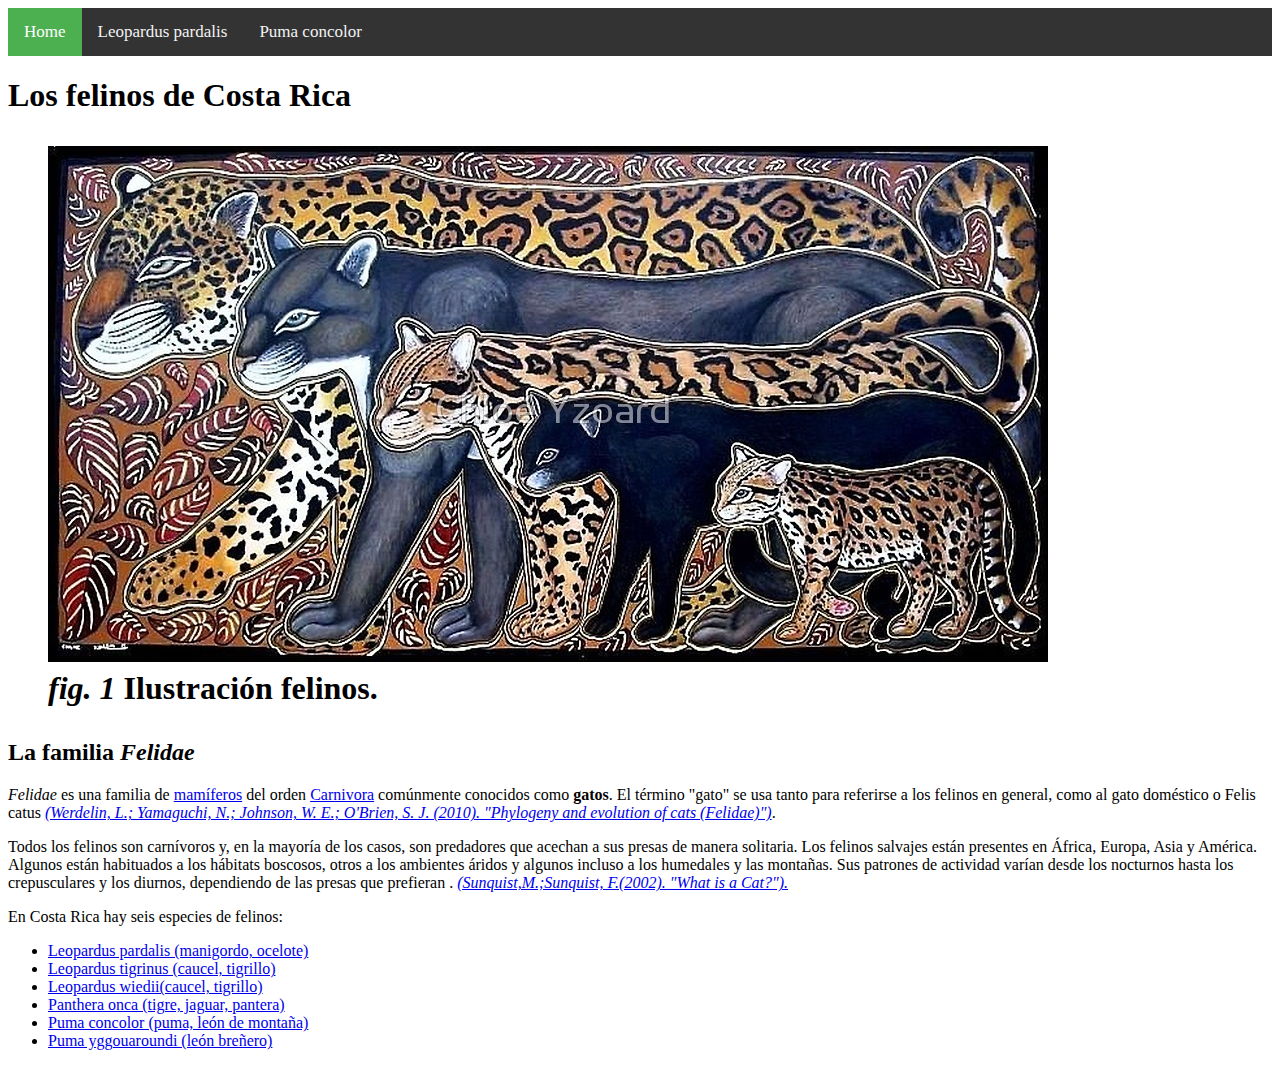
<file: index.html>
<!DOCTYPE html>
<html>
  <head>
	<link rel="stylesheet" href="css/barra.css">
    <meta charset="UTF-8">
    <title>Los felinos de Costa Rica</title>
  </head>
<body>

<div class="topnav">
  <a class="active" href="index.html">Home</a>
  <a href="manigordo.html">Leopardus pardalis</a>
  <a href="puma.html">Puma concolor</a>
</div>

<h1>Los felinos de Costa Rica <h1>

<figure>
<img src="img/felinos.jpg" alt="Felinos" width="1000" height="516">
<figcaption><i>fig. 1</i> Ilustración felinos.</figcaption>
</figure>

<h2>La familia <em>Felidae</em><h2>
<h2></h2>
<p>
<em>Felidae</em> es una familia de <a href="https://es.wikipedia.org/wiki/Mammalia">mamíferos</a> del orden  <a href="https://es.wikipedia.org/wiki/Carn%C3%ADvoro">Carnivora</a> comúnmente conocidos como <strong>gatos</strong>. El término "gato" se usa tanto para referirse a los felinos en general, como al gato doméstico o Felis catus <a href=https://www.researchgate.net/publication/266755142_Phylogeny_and_evolution_of_cats_Felidae><cite>(Werdelin, L.; Yamaguchi, N.; Johnson, W. E.; O'Brien, S. J. (2010). "Phylogeny and evolution of cats (Felidae)")</a>.
</p>

<p>
Todos los felinos son carnívoros y, en la mayoría de los casos, son predadores que acechan a sus presas de manera solitaria. Los felinos salvajes 
están presentes en África, Europa, Asia y América. Algunos están habituados a los hábitats boscosos, otros a los ambientes áridos y algunos 
incluso a los humedales y las montañas. Sus patrones de actividad varían desde los nocturnos hasta los crepusculares y los diurnos, dependiendo 
de las presas que prefieran .
<a href=https://www.press.uchicago.edu/ucp/books/book/chicago/W/bo3643502.html><cite>(Sunquist,M.;Sunquist, F.(2002). "What is a Cat?").
</a></p>
</p>

En Costa Rica hay seis especies de felinos: 
<ul>
<li><a href="Lupardus"> Leopardus pardalis (manigordo, ocelote)</a>
<li><a href="Lupardus"> Leopardus tigrinus (caucel, tigrillo) </a>
<li><a href="Lupardus"> Leopardus wiedii(caucel, tigrillo)</a> 
<li><a href="Lupardus"> Panthera onca (tigre, jaguar, pantera)</a>
<li><a href="Lupardus"> Puma concolor (puma, león de montaña)</a> 
<li><a href="Lupardus"> Puma yggouaroundi (león breñero)</a> 
</ul>
</body>



</html>
</file>
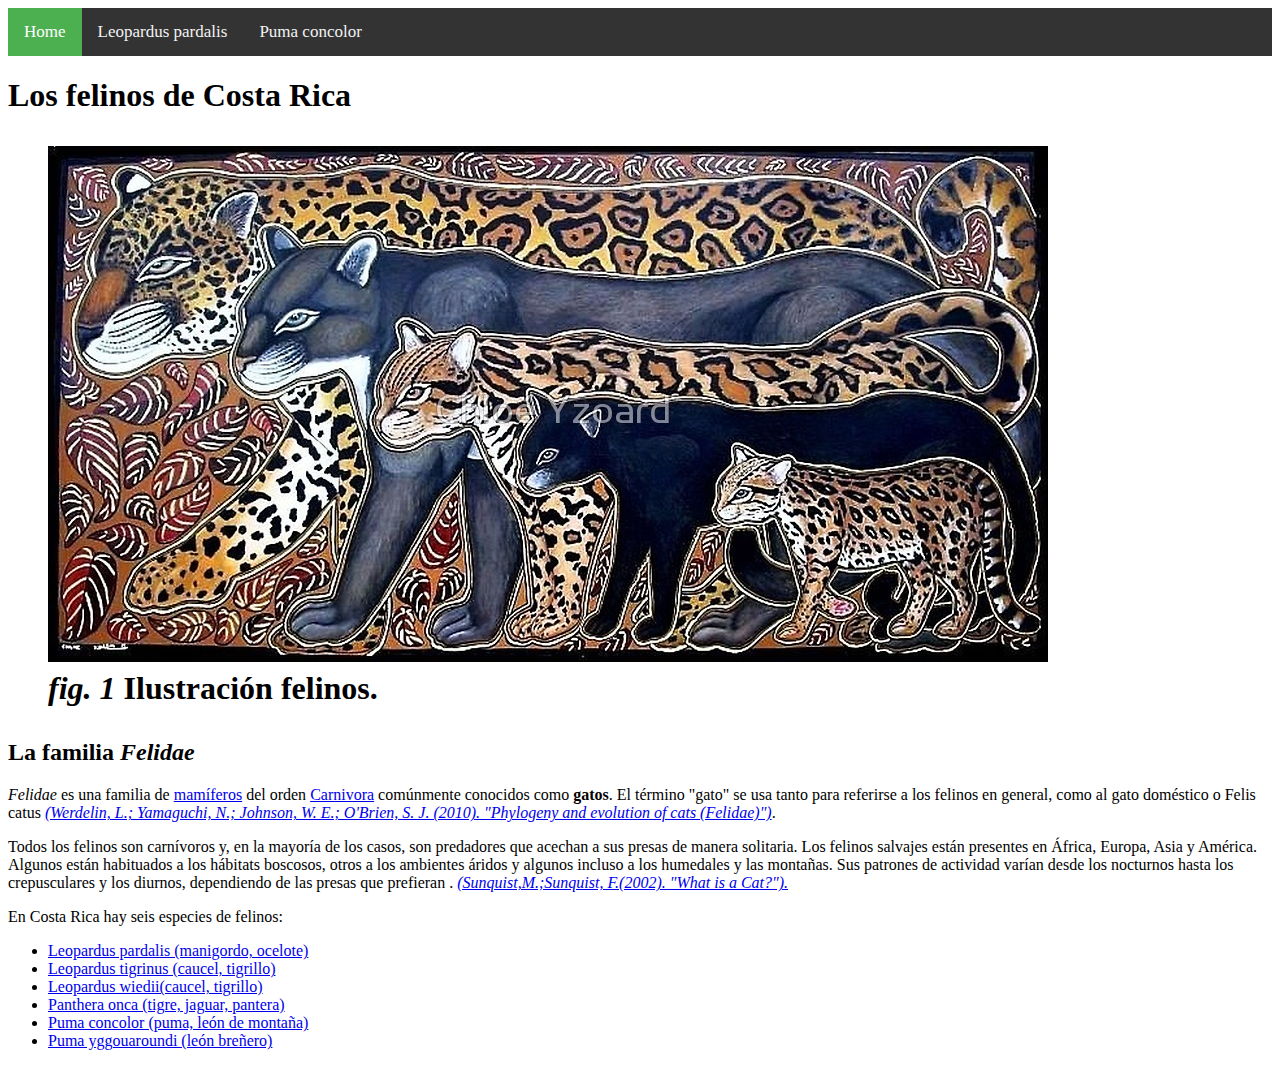
<file: Index.html>
<!DOCTYPE html>
<html>
  <head>
	<link rel="stylesheet" href="css/barra.css">
    <meta charset="UTF-8">
    <title>Los felinos de Costa Rica</title>
  </head>
<body>

<div class="topnav">
  <a class="active" href="felinos.html">Home</a>
  <a href="manigordo.html">Leopardus pardalis</a>
  <a href="puma.html">Puma concolor</a>
</div>

<h1>Los felinos de Costa Rica <h1>

<figure>
<img src="img/felinos.jpg" alt="Felinos" width="1000" height="516">
<figcaption><i>fig. 1</i> Ilustración felinos.</figcaption>
</figure>

<h2>La familia <em>Felidae</em><h2>
<h2></h2>
<p>
<em>Felidae</em> es una familia de <a href="https://es.wikipedia.org/wiki/Mammalia">mamíferos</a> del orden  <a href="https://es.wikipedia.org/wiki/Carn%C3%ADvoro">Carnivora</a> comúnmente conocidos como <strong>gatos</strong>. El término "gato" se usa tanto para referirse a los felinos en general, como al gato doméstico o Felis catus <a href=https://www.researchgate.net/publication/266755142_Phylogeny_and_evolution_of_cats_Felidae><cite>(Werdelin, L.; Yamaguchi, N.; Johnson, W. E.; O'Brien, S. J. (2010). "Phylogeny and evolution of cats (Felidae)")</a>.
</p>

<p>
Todos los felinos son carnívoros y, en la mayoría de los casos, son predadores que acechan a sus presas de manera solitaria. Los felinos salvajes 
están presentes en África, Europa, Asia y América. Algunos están habituados a los hábitats boscosos, otros a los ambientes áridos y algunos 
incluso a los humedales y las montañas. Sus patrones de actividad varían desde los nocturnos hasta los crepusculares y los diurnos, dependiendo 
de las presas que prefieran .
<a href=https://www.press.uchicago.edu/ucp/books/book/chicago/W/bo3643502.html><cite>(Sunquist,M.;Sunquist, F.(2002). "What is a Cat?").
</a></p>
</p>

En Costa Rica hay seis especies de felinos: 
<ul>
<li><a href="Lupardus"> Leopardus pardalis (manigordo, ocelote)</a>
<li><a href="Lupardus"> Leopardus tigrinus (caucel, tigrillo) </a>
<li><a href="Lupardus"> Leopardus wiedii(caucel, tigrillo)</a> 
<li><a href="Lupardus"> Panthera onca (tigre, jaguar, pantera)</a>
<li><a href="Lupardus"> Puma concolor (puma, león de montaña)</a> 
<li><a href="Lupardus"> Puma yggouaroundi (león breñero)</a> 
</ul>
</body>



</html>
</file>
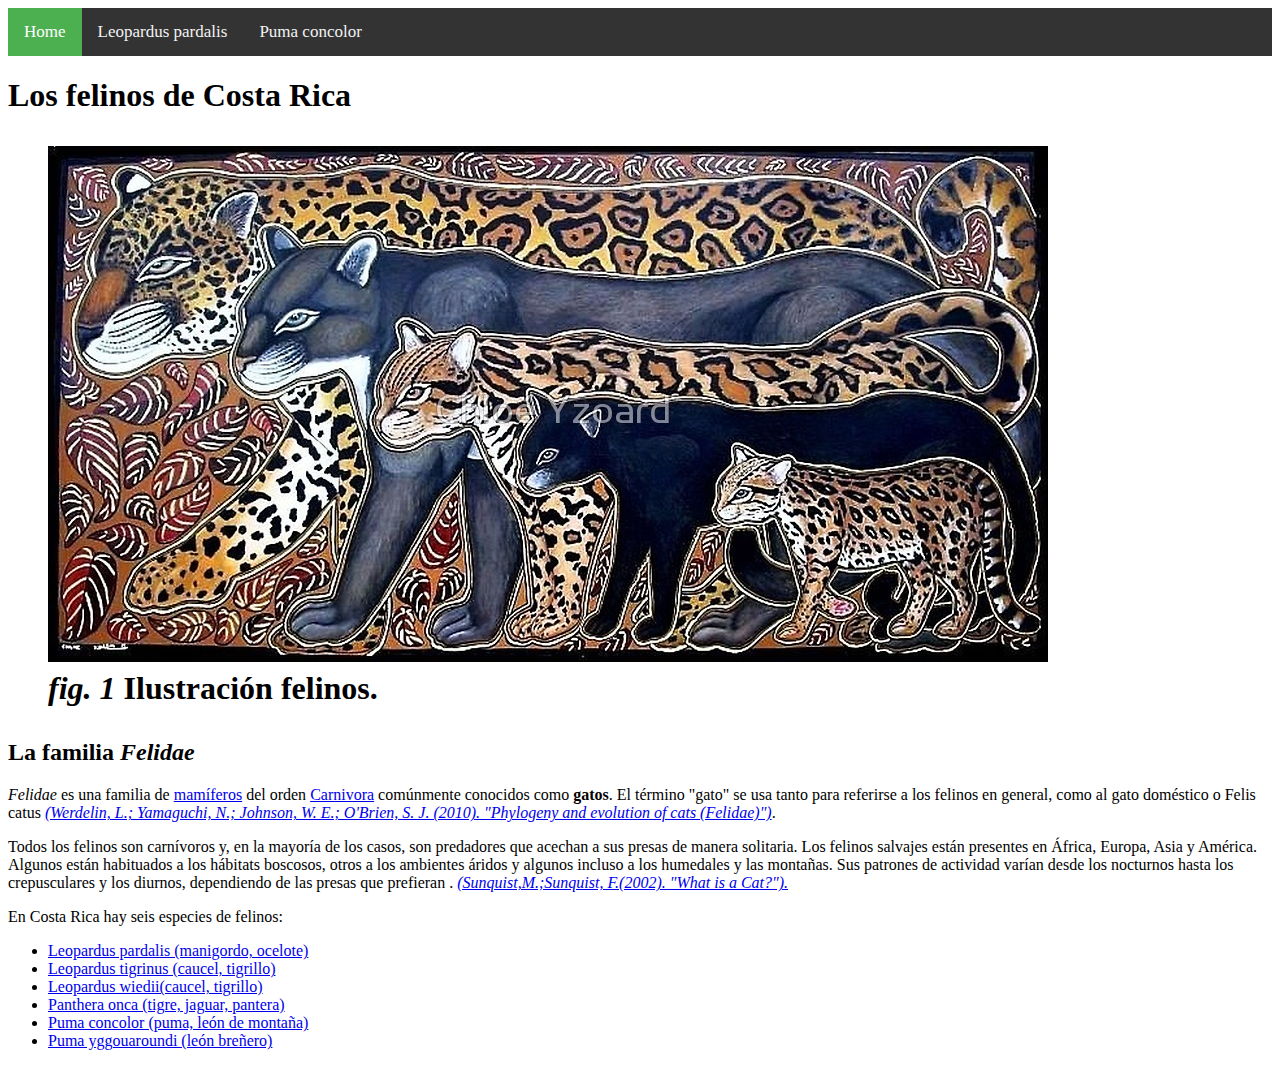
<file: felinos.html>
<!DOCTYPE html>
<html>
  <head>
	<link rel="stylesheet" href="css/barra.css">
    <meta charset="UTF-8">
    <title>Los felinos de Costa Rica</title>
  </head>
<body>

<div class="topnav">
  <a class="active" href="felinos.html">Home</a>
  <a href="manigordo.html">Leopardus pardalis</a>
  <a href="puma.html">Puma concolor</a>
</div>

<h1>Los felinos de Costa Rica <h1>

<figure>
<img src="img/felinos.jpg" alt="Felinos" width="1000" height="516">
<figcaption><i>fig. 1</i> Ilustración felinos.</figcaption>
</figure>

<h2>La familia <em>Felidae</em><h2>
<h2></h2>
<p>
<em>Felidae</em> es una familia de <a href="https://es.wikipedia.org/wiki/Mammalia">mamíferos</a> del orden  <a href="https://es.wikipedia.org/wiki/Carn%C3%ADvoro">Carnivora</a> comúnmente conocidos como <strong>gatos</strong>. El término "gato" se usa tanto para referirse a los felinos en general, como al gato doméstico o Felis catus <a href=https://www.researchgate.net/publication/266755142_Phylogeny_and_evolution_of_cats_Felidae><cite>(Werdelin, L.; Yamaguchi, N.; Johnson, W. E.; O'Brien, S. J. (2010). "Phylogeny and evolution of cats (Felidae)")</a>.
</p>

<p>
Todos los felinos son carnívoros y, en la mayoría de los casos, son predadores que acechan a sus presas de manera solitaria. Los felinos salvajes 
están presentes en África, Europa, Asia y América. Algunos están habituados a los hábitats boscosos, otros a los ambientes áridos y algunos 
incluso a los humedales y las montañas. Sus patrones de actividad varían desde los nocturnos hasta los crepusculares y los diurnos, dependiendo 
de las presas que prefieran .
<a href=https://www.press.uchicago.edu/ucp/books/book/chicago/W/bo3643502.html><cite>(Sunquist,M.;Sunquist, F.(2002). "What is a Cat?").
</a></p>
</p>

En Costa Rica hay seis especies de felinos: 
<ul>
<li><a href="Lupardus"> Leopardus pardalis (manigordo, ocelote)</a>
<li><a href="Lupardus"> Leopardus tigrinus (caucel, tigrillo) </a>
<li><a href="Lupardus"> Leopardus wiedii(caucel, tigrillo)</a> 
<li><a href="Lupardus"> Panthera onca (tigre, jaguar, pantera)</a>
<li><a href="Lupardus"> Puma concolor (puma, león de montaña)</a> 
<li><a href="Lupardus"> Puma yggouaroundi (león breñero)</a> 
</ul>
</body>



</html>
</file>
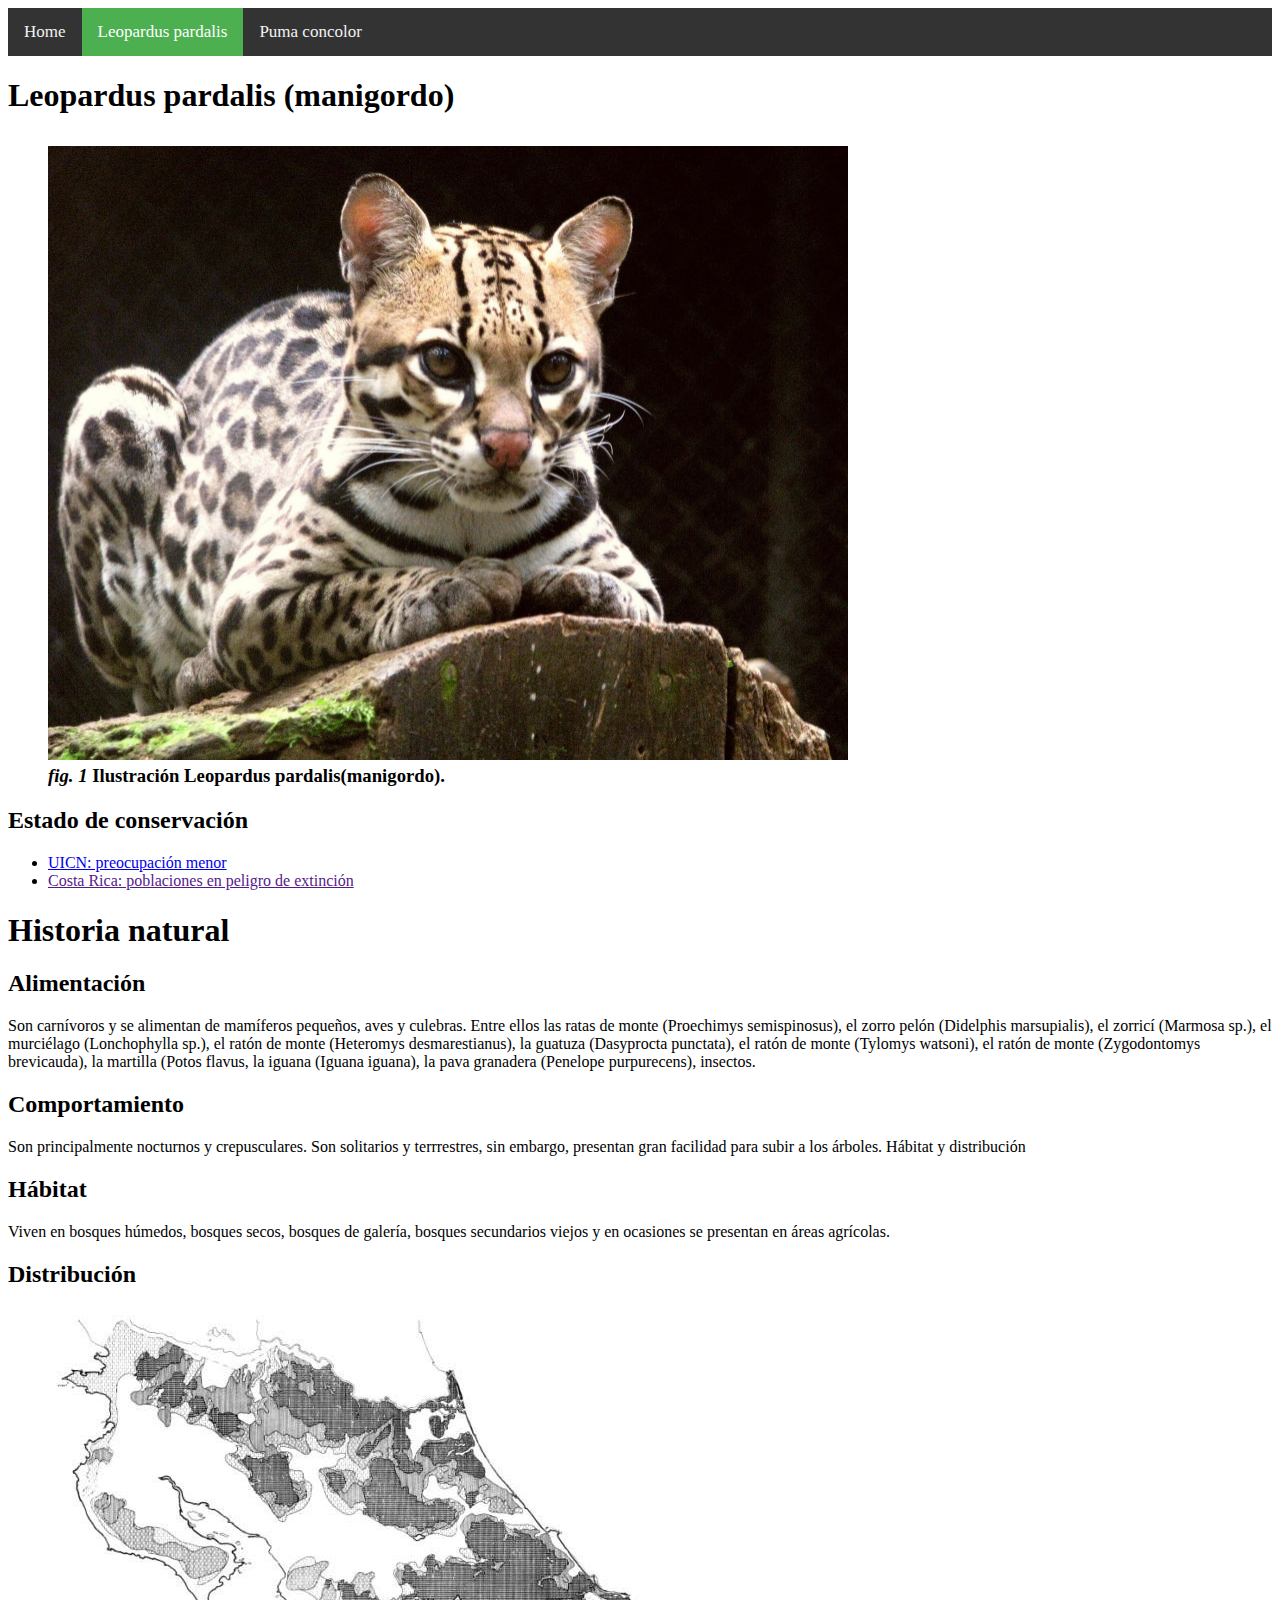
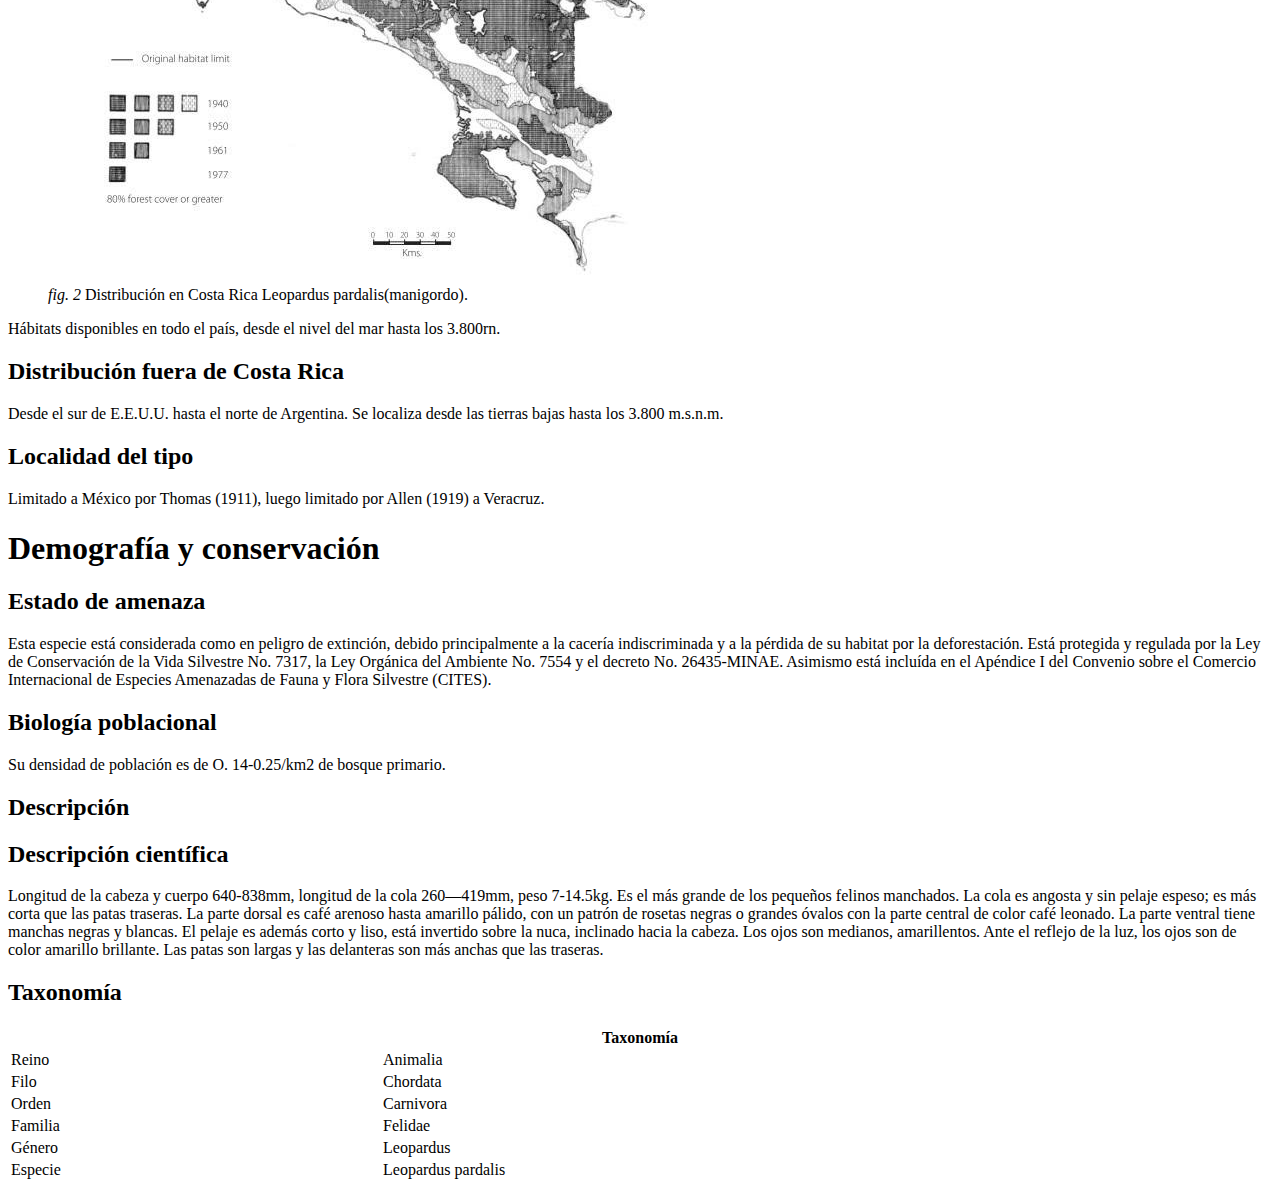
<file: manigordo.html>
<!DOCTYPE html>
<html>
  <head>
    <link rel="stylesheet" href="css/barra.css">
    <meta charset="UTF-8">
    <title>Los felinos de Costa Rica / Leopardus pardalis</title>
  </head>
<body>
<div class="topnav">
  <a href="index.html">Home</a>
  <a class="active" href="manigordo.html">Leopardus pardalis</a>
  <a href="puma.html">Puma concolor</a>
</div>
<h1>Leopardus pardalis (manigordo)<h1>
<p>
<h3>
<figure>
<img src="img/manigordo.jpg" alt="Leopardus pardalis" width="800" height="614">
<figcaption><i>fig. 1</i> Ilustración Leopardus pardalis(manigordo).</figcaption>
</figure>
</h3>

<h2>Estado de conservación</h2>
<ul>
<li>  <a href= "http://www.iucnredlist.org/details/11509/0">  UICN: preocupación menor </a>
<li> <a href= ""> Costa Rica: poblaciones en peligro de extinción </a>
</ul>



<h1>Historia natural<h1> 
<h2>Alimentación</h2>
Son carnívoros y se alimentan de mamíferos pequeños, aves y culebras. Entre ellos las ratas de monte (Proechimys semispinosus), el zorro pelón (Didelphis marsupialis), el zorricí (Marmosa sp.), el murciélago (Lonchophylla sp.), el ratón de monte (Heteromys 
desmarestianus), la guatuza (Dasyprocta punctata), el ratón de monte (Tylomys watsoni), el ratón de monte (Zygodontomys brevicauda), la martilla (Potos flavus, la iguana (Iguana iguana), la pava granadera (Penelope purpurecens), insectos. 
<h2>Comportamiento</h2> 
Son principalmente nocturnos y crepusculares. Son solitarios y terrrestres, sin embargo, presentan gran facilidad para subir a los árboles. 
Hábitat y distribución 
<h2>Hábitat</h2> 
Viven en bosques húmedos, bosques secos, bosques de galería, bosques secundarios viejos y en ocasiones se presentan en áreas agrícolas. 
<h2>Distribución</h2> 
<p>
<figure>
<img src="img/manigordocr.jpg" alt="Leopardus pardalis" width="613" height="575">
<figcaption><i>fig. 2</i> Distribución en Costa Rica Leopardus pardalis(manigordo).</figcaption>
</figure>
Hábitats disponibles en todo el país, desde el nivel del mar hasta los 3.800rn. 
<h2>Distribución fuera de Costa Rica</h2>
Desde el sur de E.E.U.U. hasta el norte de Argentina. Se localiza desde las tierras bajas hasta los 3.800 m.s.n.m. 
<h2>Localidad del tipo</h2>
Limitado a México por Thomas (1911), luego limitado por Allen (1919) a Veracruz.

<h1>Demografía y conservación</h1>
<h2>Estado de amenaza</h2>
Esta especie está considerada como en peligro de extinción, debido principalmente a la cacería indiscriminada y a la pérdida de su habitat por la deforestación. Está protegida y regulada por la Ley de Conservación de la Vida Silvestre No. 7317, la Ley Orgánica del 
Ambiente No. 7554 y el decreto No. 26435-MINAE. Asimismo está incluída en el Apéndice I del Convenio sobre el Comercio Internacional de Especies Amenazadas de Fauna y Flora Silvestre (CITES). 
<h2>Biología poblacional</h2> 
Su densidad de población es de O. 14-0.25/km2 de bosque primario. 
<h2>Descripción </h2>
<h2>Descripción científica</h2> 
Longitud de la cabeza y cuerpo 640-838mm, longitud de la cola 260—419mm, peso 7-14.5kg. Es el más grande de los pequeños felinos manchados. La cola es angosta y sin pelaje espeso; es más corta que las patas traseras. La parte dorsal es café arenoso hasta amarillo 
pálido, con un patrón de rosetas negras o grandes óvalos con la parte central de color café leonado. La parte ventral tiene manchas negras y blancas. El pelaje es además corto y liso, está invertido sobre la nuca, inclinado hacia la cabeza. Los ojos son medianos, 
amarillentos. Ante el reflejo de la luz, los ojos son de color amarillo brillante. Las patas son largas y las delanteras son más anchas que las traseras. 
<h2>Taxonomía </h2>

<table style="width:100%">
	<thead>
    <tr>
      <th colspan="2">Taxonomía</th>
    </tr>
	</thead>
	
  <tbody>
    <tr>
      <td>Reino</td><td>Animalia</td>
    </tr>
    <tr>
      <td>Filo</td><td>Chordata</td>
    </tr>
	<tr>
      <td>Orden</td><td>Carnivora</td>
    </tr>
	<tr>
      <td>Familia</td><td>Felidae</td>
    </tr>
	<tr>
      <td>Género</td><td>Leopardus</td>
    </tr>
	<tr>
      <td>Especie</td><td>Leopardus pardalis</td>
    </tr>
	
  </tbody>
</table>
</file>
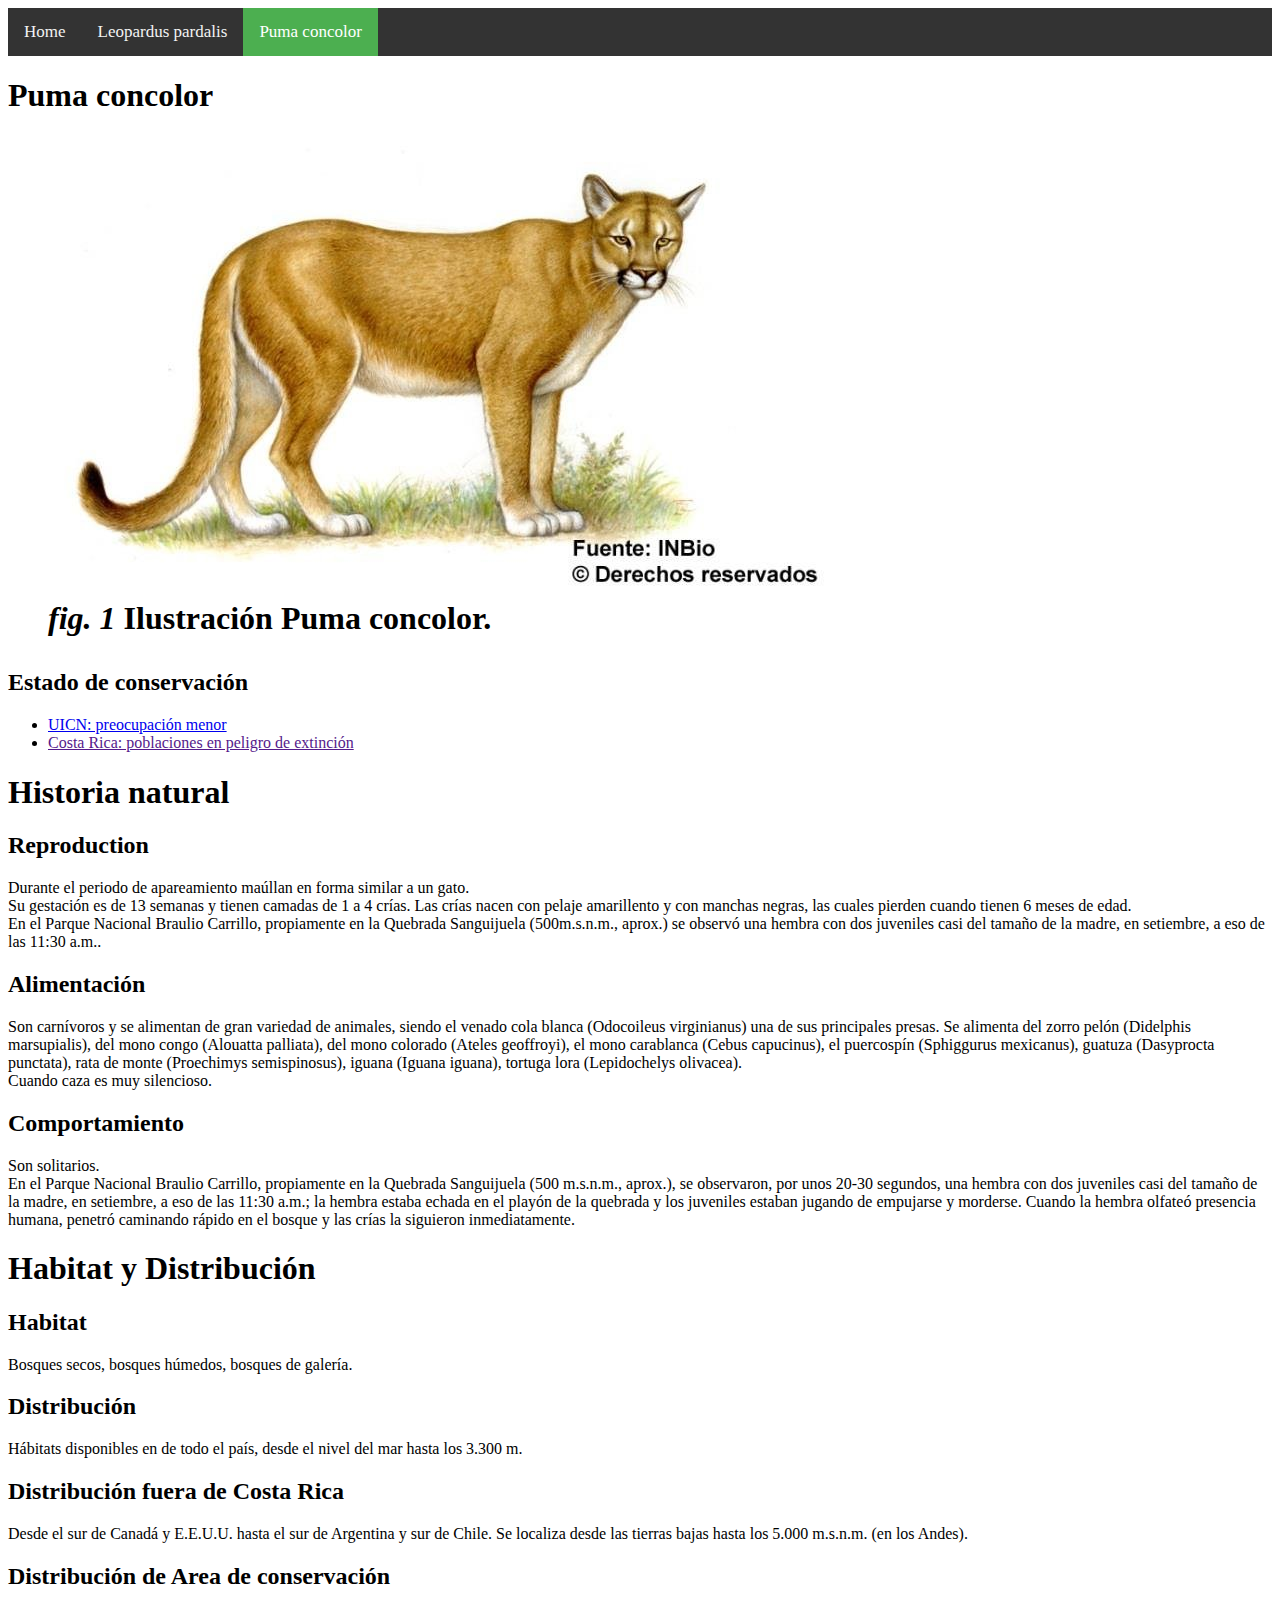
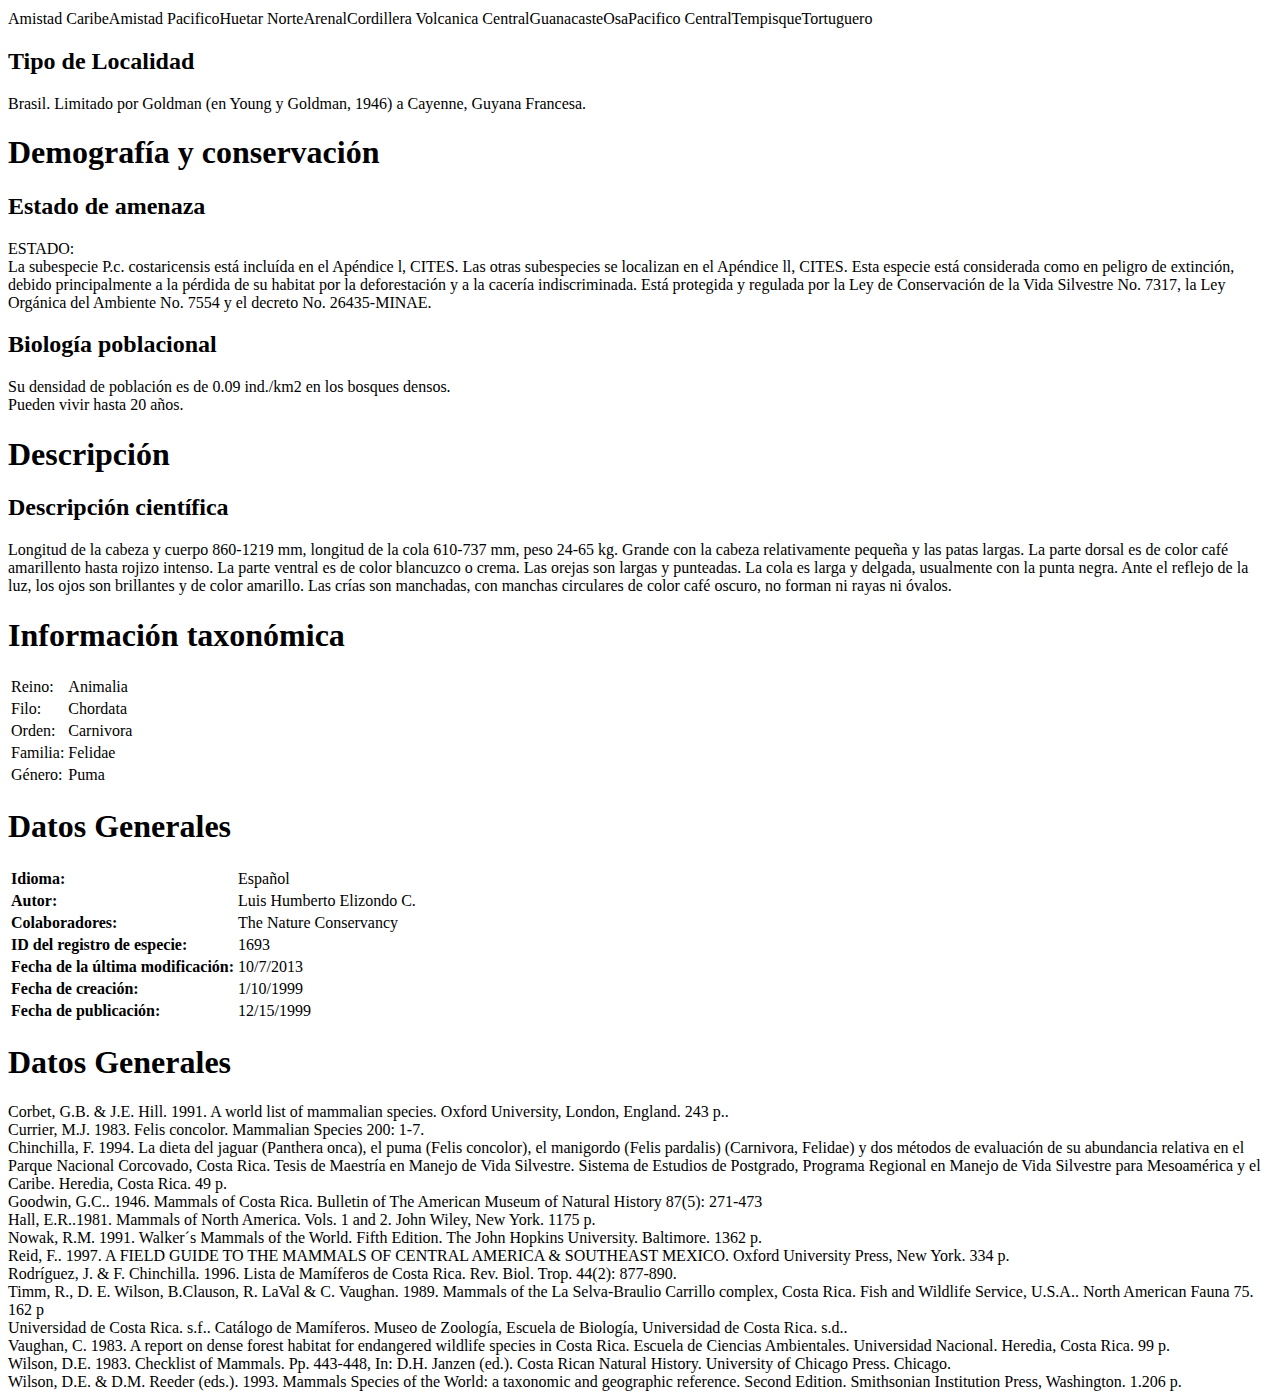
<file: puma.html>
<!DOCTYPE html>
<html>
  <head>
    <link rel="stylesheet" href="css/barra.css">
    <meta charset="UTF-8">
    <title>Los felinos de Costa Rica / Puma concolor</title>
  </head>
<body>
<div class="topnav">
  <a href="index.html">Home</a>
  <a href="manigordo.html">Leopardus pardalis</a>
  <a class="active" href="puma.html">Puma concolor</a>
</div>
<h1>Puma concolor<h1>

<figure>
<img src="img/puma_concolor.png" alt="Puma concolor"width="789" height="446">
<figcaption><i>fig. 1</i> Ilustración Puma concolor.</figcaption>
</figure>

<h2>Estado de conservación</h2>
<ul>
<li>  <a href= "http://www.iucnredlist.org/details/11509/0">  UICN: preocupación menor </a>
<li> <a href= ""> Costa Rica: poblaciones en peligro de extinción </a>
</ul>



<h1>Historia natural<h1> 
<h2>Reproduction</h2>
<p>
Durante el periodo de apareamiento maúllan en forma similar a un gato.<br>
Su gestación es de 13 semanas y tienen camadas de 1 a 4 crías. Las crías nacen con pelaje amarillento y con manchas negras, las cuales pierden cuando tienen 6 meses de edad.<br>

En el Parque Nacional Braulio Carrillo, propiamente en la Quebrada Sanguijuela (500m.s.n.m., aprox.) se observó una hembra con dos juveniles casi del tamaño de la madre, en setiembre, a eso de las 11:30 a.m..
<h2>Alimentación</h2> 
Son carnívoros y se alimentan de gran variedad de animales, siendo el venado cola blanca (Odocoileus virginianus) una de sus principales presas. Se alimenta del zorro pelón (Didelphis marsupialis), del mono congo (Alouatta palliata), del mono colorado (Ateles geoffroyi), el mono carablanca (Cebus capucinus), el puercospín (Sphiggurus mexicanus), guatuza (Dasyprocta punctata), rata de monte (Proechimys semispinosus), iguana (Iguana iguana), tortuga lora (Lepidochelys olivacea).<br>
Cuando caza es muy silencioso.
<h2>Comportamiento</h2> 
Son solitarios.<br>
En el Parque Nacional Braulio Carrillo, propiamente en la Quebrada Sanguijuela (500 m.s.n.m., aprox.), se observaron, por unos 20-30 segundos, una hembra con dos juveniles casi del tamaño de la madre, en setiembre, a eso de las 11:30 a.m.; la hembra estaba echada en el playón de la quebrada y los juveniles estaban jugando de empujarse y morderse. Cuando la hembra olfateó presencia humana, penetró caminando rápido en el bosque y las crías la siguieron inmediatamente. 

<h1>Habitat y Distribución</h1>
<h2>Habitat</h2>
Bosques secos, bosques húmedos, bosques de galería. 
<h2>Distribución</h2>
Hábitats disponibles en de todo el país, desde el nivel del mar hasta los 3.300 m. 
<h2>Distribución fuera de Costa Rica</h2>
Desde el sur de Canadá y E.E.U.U. hasta el sur de Argentina y sur de Chile. Se localiza desde las tierras bajas hasta los 5.000 m.s.n.m. (en los Andes).
<h2>Distribución de Area de conservación</h2>
Amistad CaribeAmistad PacificoHuetar NorteArenalCordillera Volcanica CentralGuanacasteOsaPacifico CentralTempisqueTortuguero
<h2>Tipo de Localidad</h2>
Brasil. Limitado por Goldman (en Young y Goldman, 1946) a Cayenne, Guyana Francesa.

<h1>Demografía y conservación</h1>
<h2>Estado de amenaza</h2>
ESTADO:<br>
La subespecie P.c. costaricensis está incluída en el Apéndice l, CITES. Las otras subespecies se localizan en el Apéndice ll, CITES. Esta especie está considerada como en peligro de extinción, debido principalmente a la pérdida de su habitat por la deforestación y a la cacería indiscriminada. Está protegida y regulada por la Ley de Conservación de la Vida Silvestre No. 7317, la Ley Orgánica del Ambiente No. 7554 y el decreto No. 26435-MINAE.
<h2>Biología poblacional</h2> 
Su densidad de población es de 0.09 ind./km2 en los bosques densos.<br>
Pueden vivir hasta 20 años. 

<h1>Descripción </h1>
<h2>Descripción científica</h2> 
Longitud de la cabeza y cuerpo 860-1219 mm, longitud de la cola 610-737 mm, peso 24-65 kg.
Grande con la cabeza relativamente pequeña y las patas largas. La parte dorsal es de color café amarillento hasta rojizo intenso. La parte ventral es de color blancuzco o crema. Las orejas son largas y punteadas. La cola es larga y delgada, usualmente con la punta negra. Ante el reflejo de la luz, los ojos son brillantes y de color amarillo. Las crías son manchadas, con manchas circulares de color café oscuro, no forman ni rayas ni óvalos. 
<h1>Información taxonómica</h1>

<table>
  <tbody>
    <tr>
      <td>Reino:</td><td>Animalia</td>
    </tr>
    <tr>
      <td>Filo:</td><td>Chordata</td>
    </tr>
	<tr>
      <td>Orden:</td><td>Carnivora</td>
    </tr>
	<tr>
      <td>Familia:</td><td>Felidae</td>
    </tr>
	<tr>
      <td>Género:</td><td> Puma</td>
    </tr>
		
  </tbody>
</table>

<h1>Datos Generales</h1>
<table>
  <tbody>
    <tr>
      <td><strong>Idioma:</strong></td><td>Español</td>
    </tr>
    <tr>
      <td><strong>Autor:</strong></td><td>Luis Humberto Elizondo C.</td>
    </tr>
	<tr>
      <td><strong>Colaboradores:</strong></td><td>The Nature Conservancy</td>
    </tr>
	<tr>
      <td><strong>ID del registro de especie:</strong></td><td>1693</td>
    </tr>
	<tr>
      <td><strong>Fecha de la última modificación:</strong></td><td> 10/7/2013</td>
    </tr>
	<tr>
      <td><strong>Fecha de creación:</strong></td><td> 1/10/1999</td>
    </tr>
	<tr>
      <td><strong>Fecha de publicación:</strong></td><td> 12/15/1999</td>
    </tr>
		
  </tbody>
</table>
<h1>Datos Generales</h1>
Corbet, G.B. & J.E. Hill. 1991. A world list of mammalian species. Oxford University, London, England. 243 p.. <br>
Currier, M.J. 1983. Felis concolor. Mammalian Species 200: 1-7.<br>

Chinchilla, F. 1994. La dieta del jaguar (Panthera onca), el puma (Felis concolor), el manigordo (Felis pardalis) (Carnivora, Felidae) y dos métodos de evaluación de su abundancia relativa en el Parque Nacional Corcovado, Costa Rica. Tesis de Maestría en Manejo de Vida Silvestre. Sistema de Estudios de Postgrado, Programa Regional en Manejo de Vida Silvestre para Mesoamérica y el Caribe. Heredia, Costa Rica. 49 p.<br>

Goodwin, G.C.. 1946. Mammals of Costa Rica. Bulletin of The American Museum of Natural History 87(5): 271-473<br>

Hall, E.R..1981. Mammals of North America. Vols. 1 and 2. John Wiley, New York. 1175 p.<br>

Nowak, R.M. 1991. Walker´s Mammals of the World. Fifth Edition. The John Hopkins University. Baltimore. 1362 p.<br>

Reid, F.. 1997. A FIELD GUIDE TO THE MAMMALS OF CENTRAL AMERICA & SOUTHEAST MEXICO. Oxford University Press, New York. 334 p.<br>

Rodríguez, J. & F. Chinchilla. 1996. Lista de Mamíferos de Costa Rica. Rev. Biol. Trop. 44(2): 877-890.<br>

Timm, R., D. E. Wilson, B.Clauson, R. LaVal & C. Vaughan. 1989. Mammals of the La Selva-Braulio Carrillo complex, Costa Rica. Fish and Wildlife Service, U.S.A.. North American Fauna 75. 162 p<br>

Universidad de Costa Rica. s.f.. Catálogo de Mamíferos. Museo de Zoología, Escuela de Biología, Universidad de Costa Rica. s.d..<br>

Vaughan, C. 1983. A report on dense forest habitat for endangered wildlife species in Costa Rica. Escuela de Ciencias Ambientales. Universidad Nacional. Heredia, Costa Rica. 99 p.<br>

Wilson, D.E. 1983. Checklist of Mammals. Pp. 443-448, In: D.H. Janzen (ed.). Costa Rican Natural History. University of Chicago Press. Chicago.<br>

Wilson, D.E. & D.M. Reeder (eds.). 1993. Mammals Species of the World: a taxonomic and geographic reference. Second Edition. Smithsonian Institution Press, Washington. 1.206 p.<br>
<html>
</file>
<file: css/barra.css>
<style>
body {
  margin: 0;
  font-family: Arial, Helvetica, sans-serif;
}

.topnav {
  overflow: hidden;
  background-color: #333;
}

.topnav a {
  float: left;
  color: #f2f2f2;
  text-align: center;
  padding: 14px 16px;
  text-decoration: none;
  font-size: 17px;
}

.topnav a:hover {
  background-color: #ddd;
  color: black;
}

.topnav a.active {
  background-color: #4CAF50;
  color: white;
}
</style>
</file>
